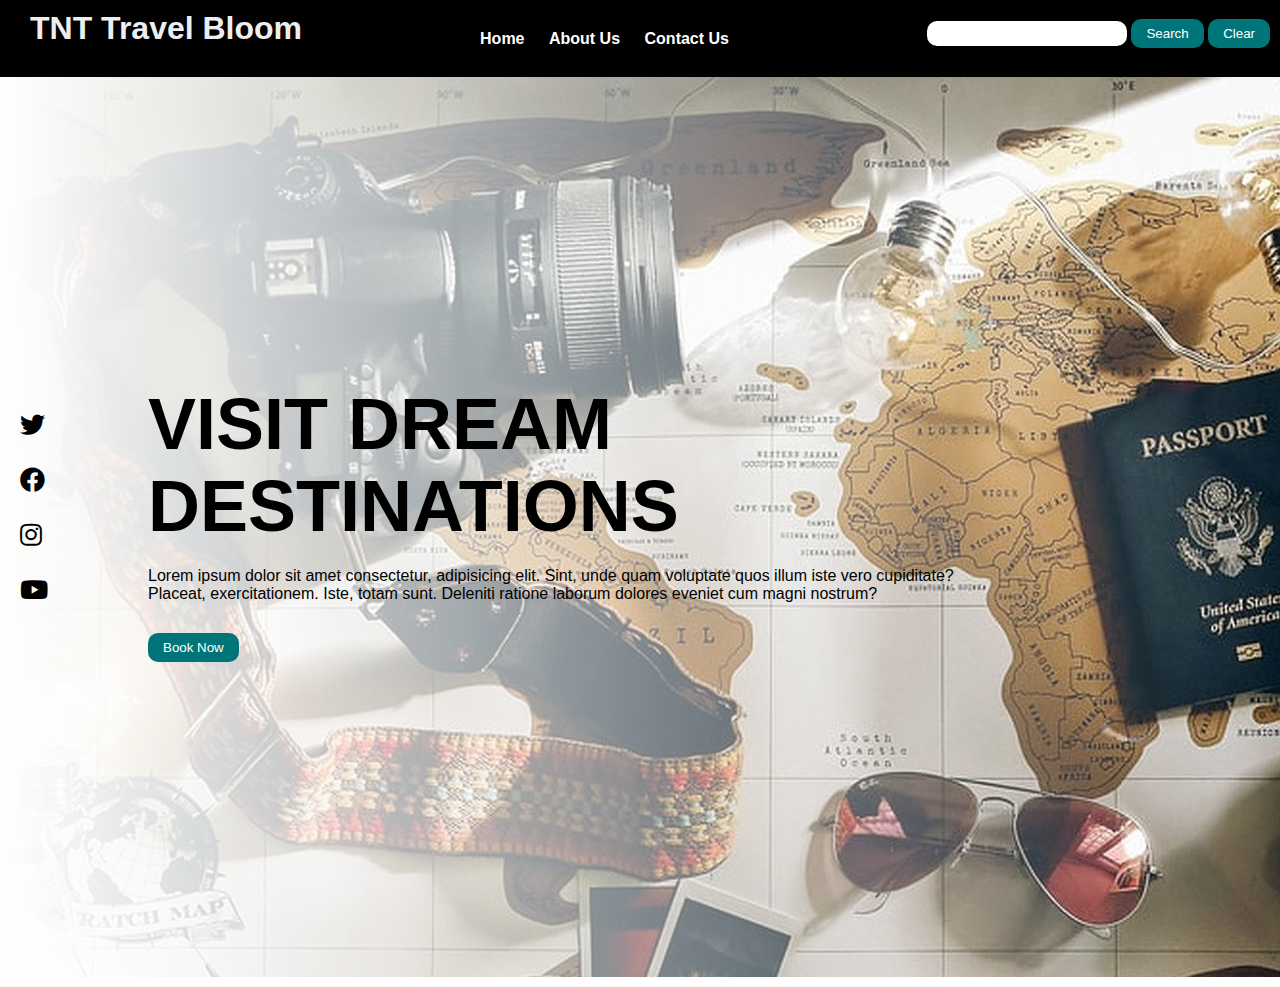
<file: index.html>
<!DOCTYPE html>
<html>
    <head>
        <title>TNT Travel Bloom</title>
        <link rel="stylesheet" href="index.css">
        <link rel="stylesheet" href="//use.fontawesome.com/releases/v5.0.7/css/all.css">
    </head>
    <body>
        <header>
            <h1>TNT Travel Bloom</h1>
            <nav>
                <ul>
                    <li><a href="index.html">Home</a></li>
                    <li><a href="about.html">About Us</a></li>
                    <li><a href="contact.html">Contact Us</a></li>
                </ul>
            </nav>
            <div class="search">
                <input type="text" id="inputSearch" />
                <button id="btnSearch">Search</button>
                <button id="btnReset">Clear</button>
            </div>
        </header>
        <div class="container">
            <div class="icons">
                <ul>
                    <li><a href="https://www.twitter.com" target="_blank"><i class="fab fa-twitter"></i></a></li>
                    <li><a href="https://www.facebook.com" target="_blank"><i class="fab fa-facebook"></i></a></li>
                    <li><a href="https://www.instagram.com" target="_blank"><i class="fab fa-instagram"></i></a></li>
                    <li><a href="https://www.youtube.com" target="_blank"><i class="fab fa-youtube"></i></a></li>
                </ul>
            </div>
            <div id="home">
                <h1>Visit dream destinations</h1>
                <p class="introduction">Lorem ipsum dolor sit amet consectetur, adipisicing elit. Sint, unde quam voluptate quos illum iste vero cupiditate? Placeat, exercitationem. Iste, totam sunt. Deleniti ratione laborum dolores eveniet cum magni nostrum?</p>
                <button>Book Now</button>
            </div>
            <div id="recommendations"></div>
        </div>
        <script src="./index.js"></script>
    </body>
</html>
</file>
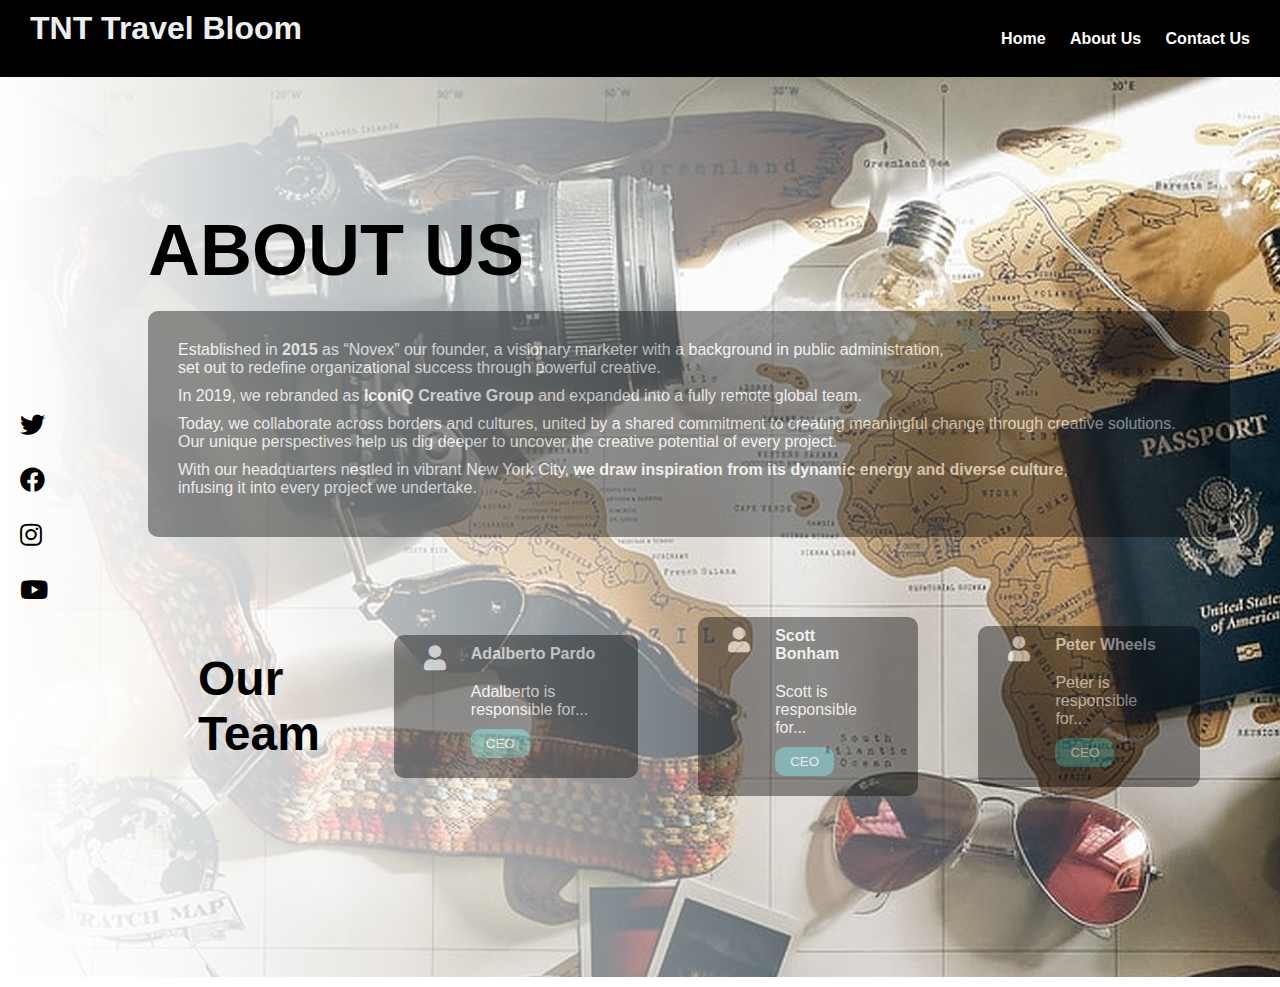
<file: about.html>
<!DOCTYPE html>
<html>
    <head>
        <title>TNT Travel Bloom</title>
        <link rel="stylesheet" href="index.css">
        <link rel="stylesheet" href="//use.fontawesome.com/releases/v5.0.7/css/all.css">
    </head>
    <body>
        <header>
            <h1>TNT Travel Bloom</h1>
            <nav>
                <ul>
                    <li><a href="index.html">Home</a></li>
                    <li><a href="about.html">About Us</a></li>
                    <li><a href="contact.html">Contact Us</a></li>
                </ul>
            </nav>
        </header>
        <div class="container">
            <div class="icons">
                <ul>
                    <li><a href="https://www.twitter.com" target="_blank"><i class="fab fa-twitter"></i></a></li>
                    <li><a href="https://www.facebook.com" target="_blank"><i class="fab fa-facebook"></i></a></li>
                    <li><a href="https://www.instagram.com" target="_blank"><i class="fab fa-instagram"></i></a></li>
                    <li><a href="https://www.youtube.com" target="_blank"><i class="fab fa-youtube"></i></a></li>
                </ul>
            </div>
            <div id="about">
                <h1>About Us</h1>
                <div class="objective">
                    <p>Established in <b>2015</b> as “Novex” our founder, a visionary marketer with a background in public administration, <br />set out to redefine organizational success through powerful creative.</p>
                    <p>In 2019, we rebranded as <b>IconiQ Creative Group</b> and expanded into a fully remote global team.</p>
                    <p>Today, we collaborate across borders and cultures, united by a shared commitment to creating meaningful change through creative solutions. <br />Our unique perspectives help us dig deeper to uncover the creative potential of every project.</p>
                    <p>With our headquarters nestled in vibrant New York City,  <b>we draw inspiration from its dynamic energy and diverse culture</b>, <br />infusing it into every project we undertake.</p>
                </div>
                
                <div id="team">
                    <h2>Our Team</h2>
                    <div class="member">
                        <div class="user-icon">
                            <i class="fa fa-user"></i>
                        </div>
                        <div class="user-info">
                            <h4>Adalberto Pardo</h4>
                            <p>Adalberto is responsible for...</p>
                            <button>CEO</button>
                        </div>
                    </div>
                    <div class="member">
                        <div class="user-icon">
                            <i class="fa fa-user"></i>
                        </div>
                        <div class="user-info">
                            <h4>Scott Bonham</h4>
                            <p>Scott is responsible for...</p>
                            <button>CEO</button>
                        </div>
                    </div>
                    <div class="member">
                        <div class="user-icon">
                            <i class="fa fa-user"></i>
                        </div>
                        <div class="user-info">
                            <h4>Peter Wheels</h4>
                            <p>Peter is responsible for...</p>
                            <button>CEO</button>
                        </div>
                    </div>
                </div>
            </div>
        </div>
        <script src="./index.js"></script>
    </body>
</html>
</file>
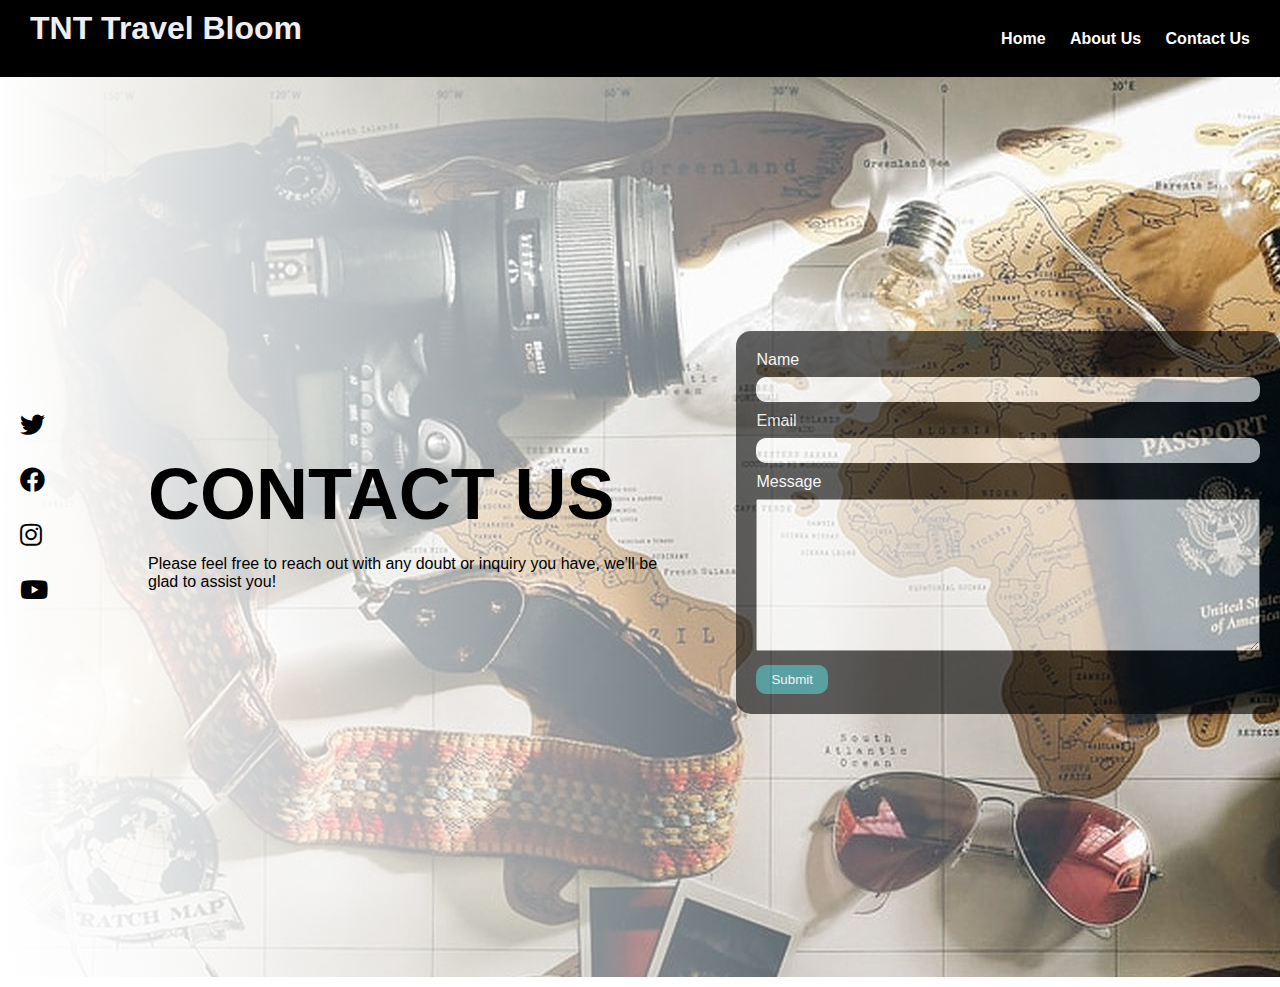
<file: contact.html>
<!DOCTYPE html>
<html>
    <head>
        <title>TNT Travel Bloom</title>
        <link rel="stylesheet" href="index.css">
        <link rel="stylesheet" href="//use.fontawesome.com/releases/v5.0.7/css/all.css">
    </head>
    <body>
        <header>
            <h1>TNT Travel Bloom</h1>
            <nav>
                <ul>
                    <li><a href="index.html">Home</a></li>
                    <li><a href="about.html">About Us</a></li>
                    <li><a href="contact.html">Contact Us</a></li>
                </ul>
            </nav>
        </header>
        <div class="container">
            <div class="icons">
                <ul>
                    <li><a href="https://www.twitter.com" target="_blank"><i class="fab fa-twitter"></i></a></li>
                    <li><a href="https://www.facebook.com" target="_blank"><i class="fab fa-facebook"></i></a></li>
                    <li><a href="https://www.instagram.com" target="_blank"><i class="fab fa-instagram"></i></a></li>
                    <li><a href="https://www.youtube.com" target="_blank"><i class="fab fa-youtube"></i></a></li>
                </ul>
            </div>
            <div id="contact">
                <h1>Contact Us</h1>
                <p>Please feel free to reach out with any doubt or inquiry you have, we'll be glad to assist you!</p>
            </div>
            <div id="form">
                <form action="#">
                    <div class="form-control">
                        <label for="name">Name</label>
                        <input type="text" id="name">
                    </div>
                    <div class="form-control">
                        <label for="email">Email</label>
                        <input type="text" id="email">                        
                    </div>
                    <div class="form-control">
                        <label for="message">Message</label>
                        <textarea name="message" id="message" cols="30" rows="10"></textarea>
                    </div>
                    <button type="submit">Submit</button>
                </form>
            </div>
        </div>
        <script src="./index.js"></script>
    </body>
</html>
</file>
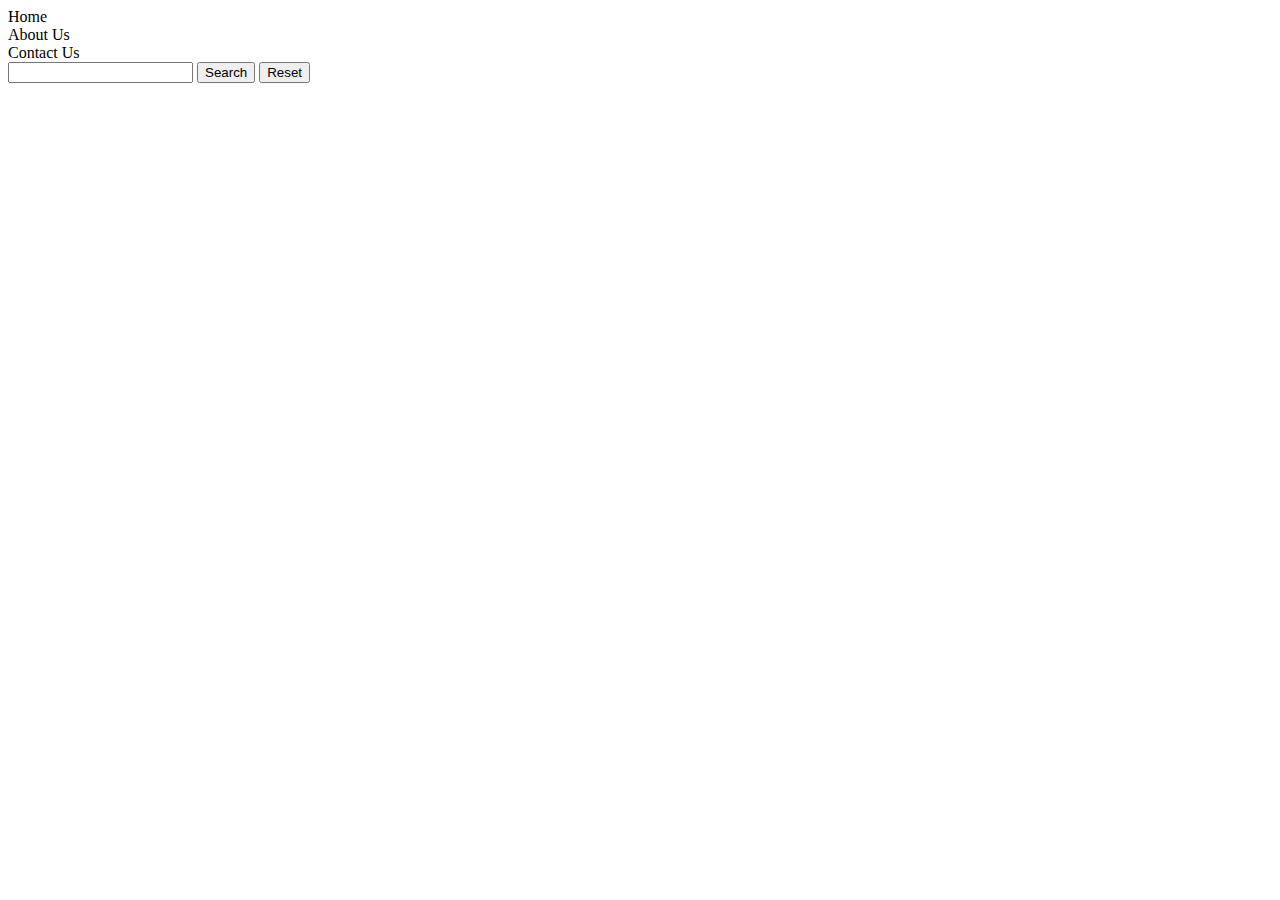
<file: travel_recommendation.html>
<!DOCTYPE html>
<html>
    <head>
        <title>TNT Travel Bloom</title>
    </head>
    <body>
        <header>
            <nav>
            
                    <li>Home</li>
                    <li>About Us</li>
                    <li>Contact Us</li>
                </ul>
            </nav>
            <div class="search">
                <input type="text" id="search" />
                <button id="searchBtn">Search</button>
                <button id="resetBtn">Reset</button>
            </div>
        </header>
    </body>
</html>
</file>
<file: index.css>
/* Basic CSS for the navigation bar */

*{
    margin: 0;
    padding: 0;
    box-sizing: border-box;
}
header {
    background-color: #000;
    color: #eee;
    padding: 10px;
    display: flex;
    align-items: center;
    justify-content: space-between;
}

header h1 {
    margin-left: 20px;
}
  
nav ul {
    list-style-type: none;
    /* padding: 0; */
}

nav ul li {
    display: inline;
    margin-right: 20px;
}


nav a {
    text-decoration: none;
    color: white;
    font-weight: bold;
}

nav a:hover {
    color: #999;
}

/* Basic CSS for the form elements */
body {
    font-family: Arial, sans-serif;
    /* margin: 20px; */
}

h1 {
    margin-bottom: 20px;
}

div {
    margin-bottom: 10px;
}

label {
    display: inline-block;
    width: 100px;
}

input[type="text"],
input[type="number"],
select {
    width: 200px;
    padding: 5px;
    border-radius: 10px;
    border: none;
}

button {
    padding: 7px 15px;
    background-color: #007579;
    color: white;
    border: none;
    cursor: pointer;
    border-radius: 10px;
}

button:hover {
    background-color: #007579;
}
  
  
#result{
    height: 400px;
    width: 500px;
    display: flex;
    align-items: center;
    justify-content: space-around;
    flex-direction: column;
}

.container {
    background: linear-gradient(to left, rgba(255,255,255,0) 0%,
                rgb(255, 255, 255, 1)), url(./travel.jpeg);
    height: 100vh;
    display: flex;
    align-items: center;
    justify-content: left;
}

i {
    font-size: 25px;
    color: black;
    padding-left: 20px;
    padding-bottom: 30px;
}

.container h1 {
    /* color: #007579; */
    color: #000;
    font-size: 72px;
    text-transform: uppercase;
}

#home, #about, #contact {
    padding-left: 100px;
    padding-right: 50px;
}

#home {
    width: 1000px;
}

#home p.introduction {
    color: 666;
    padding-bottom: 30px;
}

#recommendations, #form {
    padding-left: 70px;
}

#recommendations .destination {
    background-color: white;
    color: black;
    border-radius: 5px;
    margin-bottom: 20px;
    width: 400px;
    padding: 10px;
}

#recommendations .destination img {
    width: 380px;
}

#about p {
    color: 666;
    padding-bottom: 10px;
}

.objective {
    background-color: black;
    opacity: 0.4;
    color: white;
    padding: 30px;
    border-radius: 10px;
}

#team {
    display: flex;
    align-items: center;
    justify-content: space-between;
    padding-top:40px;
    padding-left: 50px;
}

#team h2 {
    font-size: 48px;
}

.member {
    background-color: black;
    opacity: 0.4;
    color: white;
    display: flex;
    align-items: normal;     
    justify-content: left;
    margin: 30px;
    padding: 10px;
    border-radius: 10px;
}

.member .user-icon i {
    color: white;
}

.member .user-info {
    padding: 0px 25px;
}

.user-info h4 {
    padding-bottom: 20px;
}

#form {
    background-color: black;
    opacity: 0.6;
    padding: 20px;
    border-radius: 15px;
    color: white;
    width: 50%;
}

.form-control {

}

label {
    display: inline-block;
    margin-bottom: .5rem;
}

#form input, #form textarea {
    width: 100%;
}
</file>
